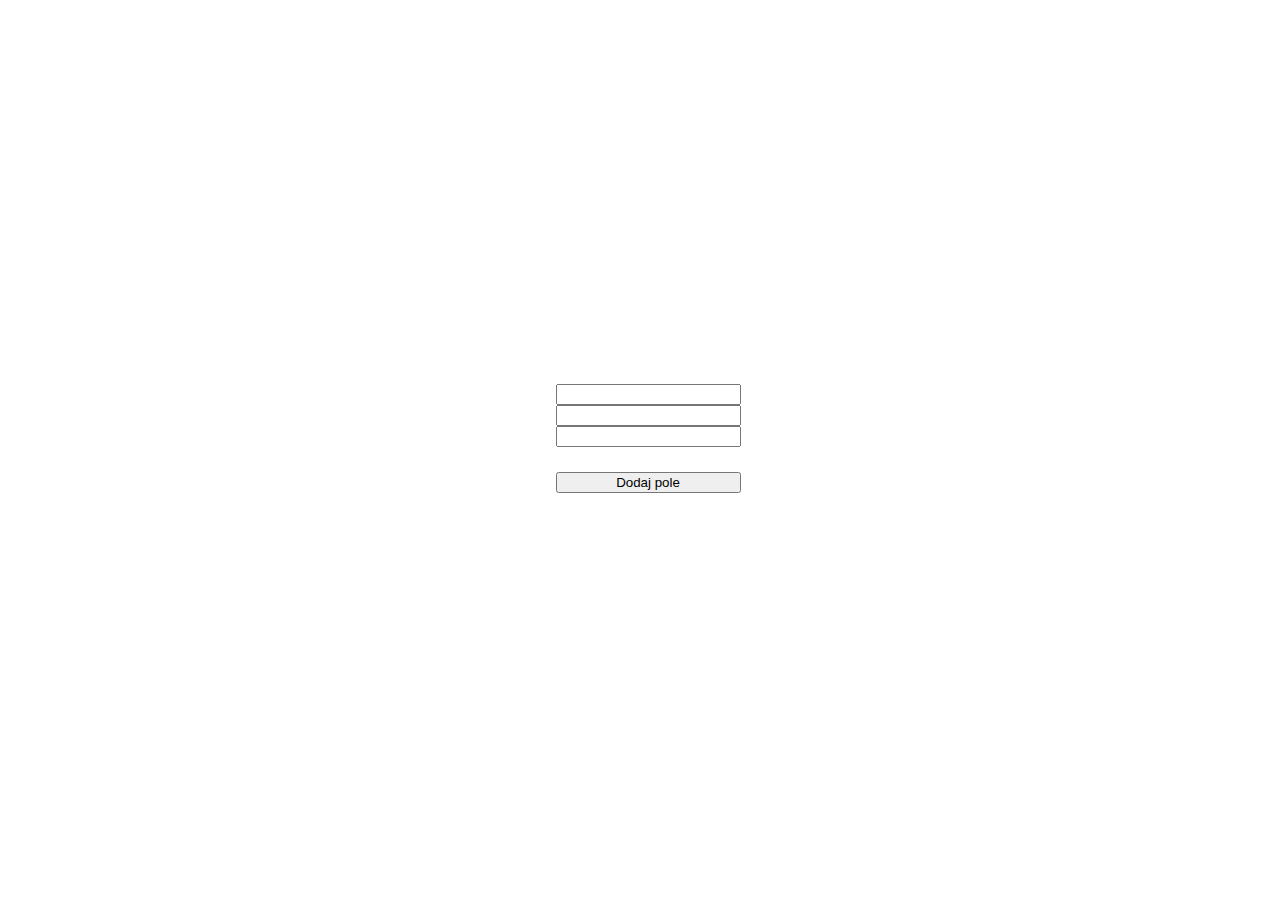
<file: index.html>
<!DOCTYPE html>
<html lang="en">
  <head>
    <meta charset="UTF-8" />
    <meta http-equiv="X-UA-Compatible" content="IE=edge" />
    <meta name="viewport" content="width=device-width, initial-scale=1.0" />
    <title>Document</title>
    <link rel="stylesheet" href="style.css" />
    <script defer src="/app.js" type="text/javascript"></script>
  </head>
  <body>
    <div class="calculator">
      <div id="fields">
        <input type="text" class="numberField" />
        <input type="text" class="numberField" />
        <input type="text" class="numberField" />
        <div class="dynamicInputs">
          <div class="inputs"></div>
        </div>
      </div>
      <button id="add">Dodaj pole</button>

      <span class="result" id="sum"></span>
      <span class="result" id="average"></span>
      <span class="result" id="vmin"></span>
      <span class="result" id="vmax"></span>
    </div>
  </body>
</html>

<!-- OnClick -->
</file>
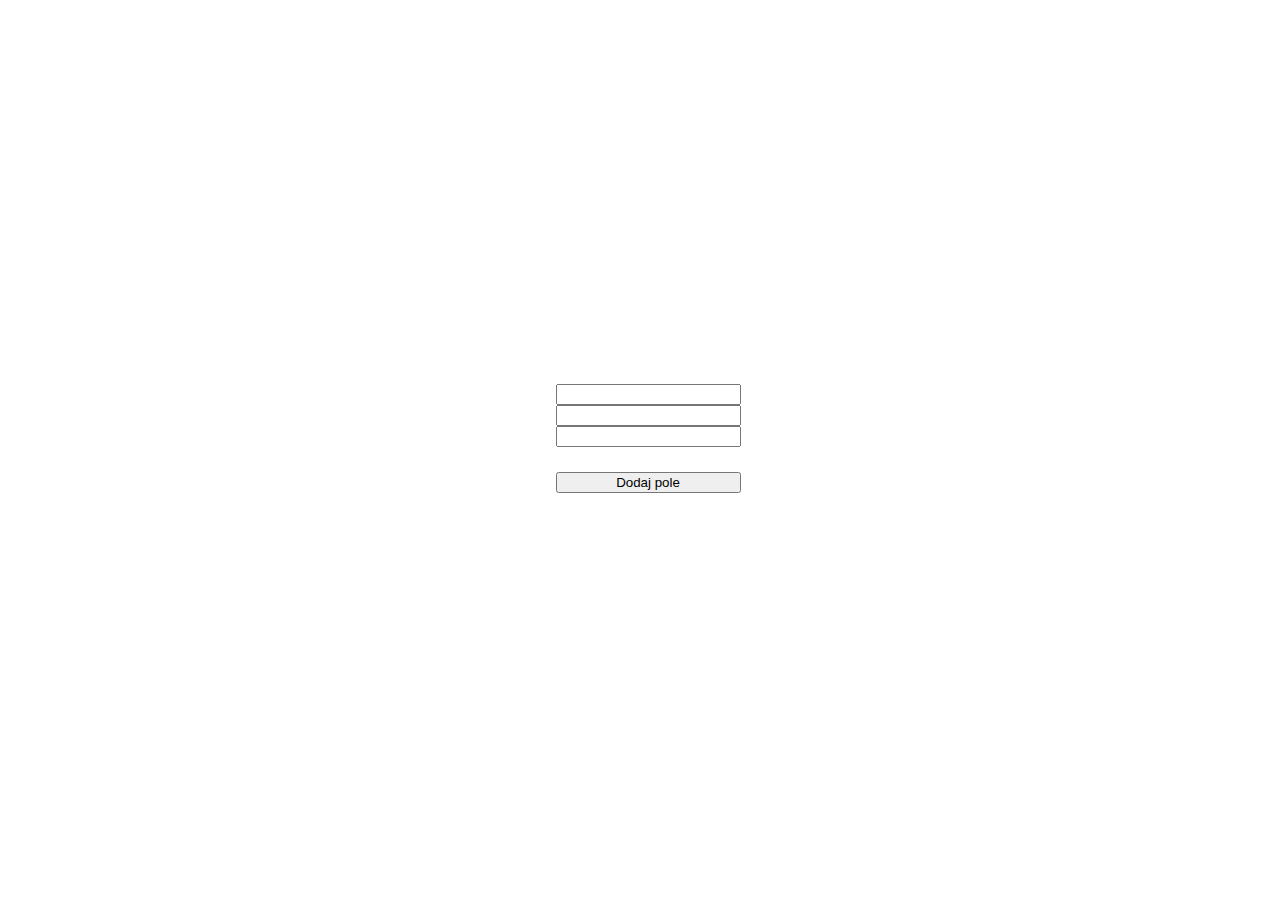
<file: lab-1/index.html>
<!DOCTYPE html>
<html lang="en">
  <head>
    <meta charset="UTF-8" />
    <meta http-equiv="X-UA-Compatible" content="IE=edge" />
    <meta name="viewport" content="width=device-width, initial-scale=1.0" />
    <title>Document</title>
    <link rel="stylesheet" href="/lab-1/style.css" />
    <script defer src="/lab-1/app.js" type="text/javascript"></script>
  </head>
  <body>
    <div class="calculator">
      <div id="fields">
        <input type="text" class="numberField" />
        <input type="text" class="numberField" />
        <input type="text" class="numberField" />
        <div class="dynamicInputs">
          <div class="inputs"></div>
        </div>
      </div>
      <button id="add">Dodaj pole</button>

      <span class="result" id="sum"></span>
      <span class="result" id="average"></span>
      <span class="result" id="vmin"></span>
      <span class="result" id="vmax"></span>
    </div>
  </body>
</html>

<!-- OnClick -->
</file>
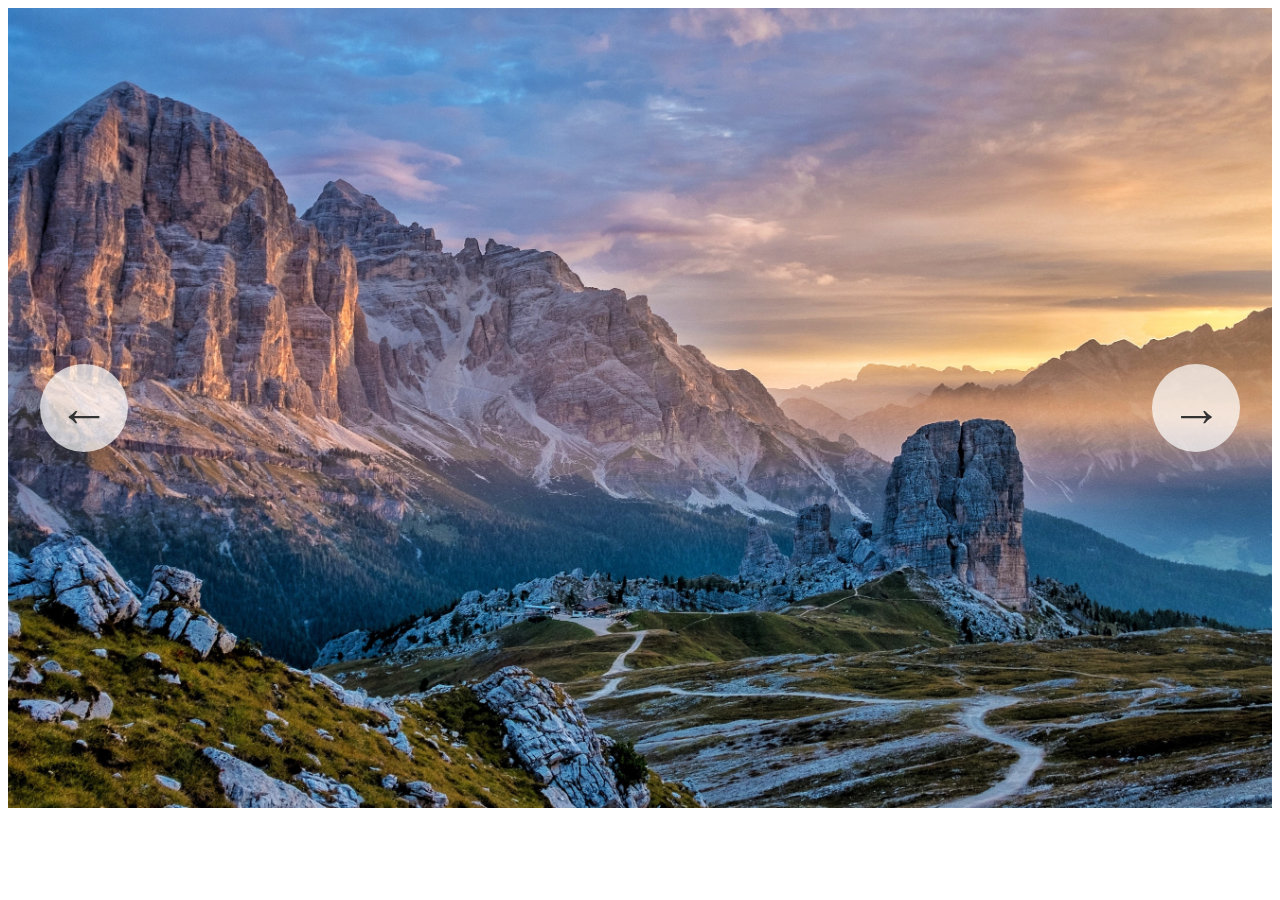
<file: lab-2/index.html>
<!DOCTYPE html>
<html lang="en">
  <head>
    <meta charset="UTF-8" />
    <meta http-equiv="X-UA-Compatible" content="IE=edge" />
    <meta name="viewport" content="width=device-width, initial-scale=1.0" />
    <link rel="stylesheet" href="/lab-2/style.css" />
    <script defer src="/lab-2/main.js"></script>
    <title>Slider</title>
  </head>
  <body>
    <div class="slider">
      <div class="slide"><img src="img/img-1.jpg" alt="Photo 1" /></div>
      <div class="slide"><img src="img/img-2.jpg" alt="Photo 2" /></div>
      <div class="slide"><img src="img/img-3.jpg" alt="Photo 3" /></div>
      <div class="slide"><img src="img/img-4.jpg" alt="Photo 4" /></div>

      <button class="slider__btn slider__btn--left">&larr;</button>
      <button class="slider__btn slider__btn--right">&rarr;</button>

      <div class="dots"></div>
    </div>
  </body>
</html>
</file>
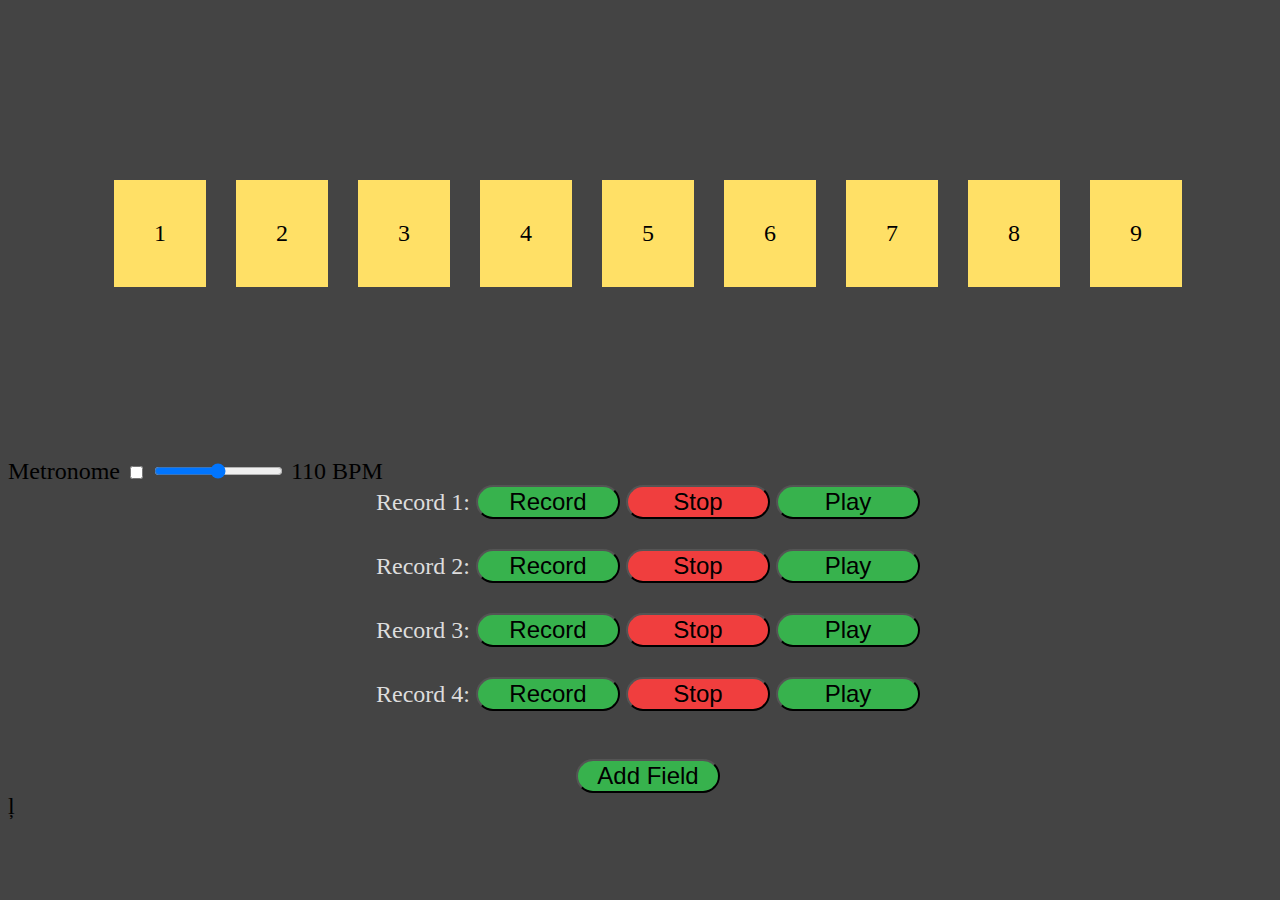
<file: lab-3/index.html>
<!DOCTYPE html>
<html lang="en">
  <head>
    <meta charset="UTF-8" />
    <meta name="viewport" content="width=device-width, initial-scale=1.0" />
    <link rel="stylesheet" href="/lab-3/style.css" />
    <title>Document</title>
  </head>
  <body>
    <div class="sounds">
      <div class="sound">
        <audio src="./sounds/clap.wav" id="s1"></audio>
        1
      </div>
      <div class="sound">
        <audio src="./sounds/boom.wav" id="s2"></audio>
        2
      </div>
      <div class="sound">
        <audio src="./sounds/hihat.wav" id="s3"></audio>
        3
      </div>
      <div class="sound">
        <audio src="./sounds/kick.wav" id="s4"></audio>
        4
      </div>
      <div class="sound">
        <audio src="./sounds/openhat.wav" id="s5"></audio>
        5
      </div>
      <div class="sound">
        <audio src="./sounds/ride.wav" id="s6"></audio>
        6
      </div>
      <div class="sound">
        <audio src="./sounds/snare.wav" id="s7"></audio>
        7
      </div>
      <div class="sound">
        <audio src="./sounds/tom.wav" id="s8"></audio>
        8
      </div>
      <div class="sound">
        <audio src="./sounds/tink.wav" id="s9"></audio>
        9
      </div>
    </div>

    <div class="metronome">
      <label for="metronome">Metronome</label>
      <input type="checkbox" name="metronome" id="metronome-btn" />

      <input
        type="range"
        min="0"
        max="220"
        name="metronome-range"
        id="metronome-range"
      />
      <span id="bpm-number">110 BPM</span>
    </div>

    <div class="records">
      <div class="record">
        <span class="record-text">Record 1:</span>
        <button class="recordBtn btn">Record</button>
        <button class="stopBtn btn">Stop</button>
        <button class="playBtn btn">Play</button>
      </div>
      <div class="record">
        <span class="record-text">Record 2:</span>
        <button class="recordBtn btn">Record</button>
        <button class="stopBtn btn">Stop</button>
        <button class="playBtn btn">Play</button>
      </div>
      <div class="record">
        <span class="record-text">Record 3:</span>
        <button class="recordBtn btn">Record</button>
        <button class="stopBtn btn">Stop</button>
        <button class="playBtn btn">Play</button>
      </div>

      <div class="record">
        <span class="record-text">Record 4:</span>
        <button class="recordBtn btn">Record</button>
        <button class="stopBtn btn">Stop</button>
        <button class="playBtn btn">Play</button>
      </div>
    </div>

    <div class="addFields">
      <button class="addFieldBtn btn" id="addField">Add Field</button>
    </div>
    <script src="/lab-3/drumkit.js"></script>
  </body>
</html>
ļ
</file>
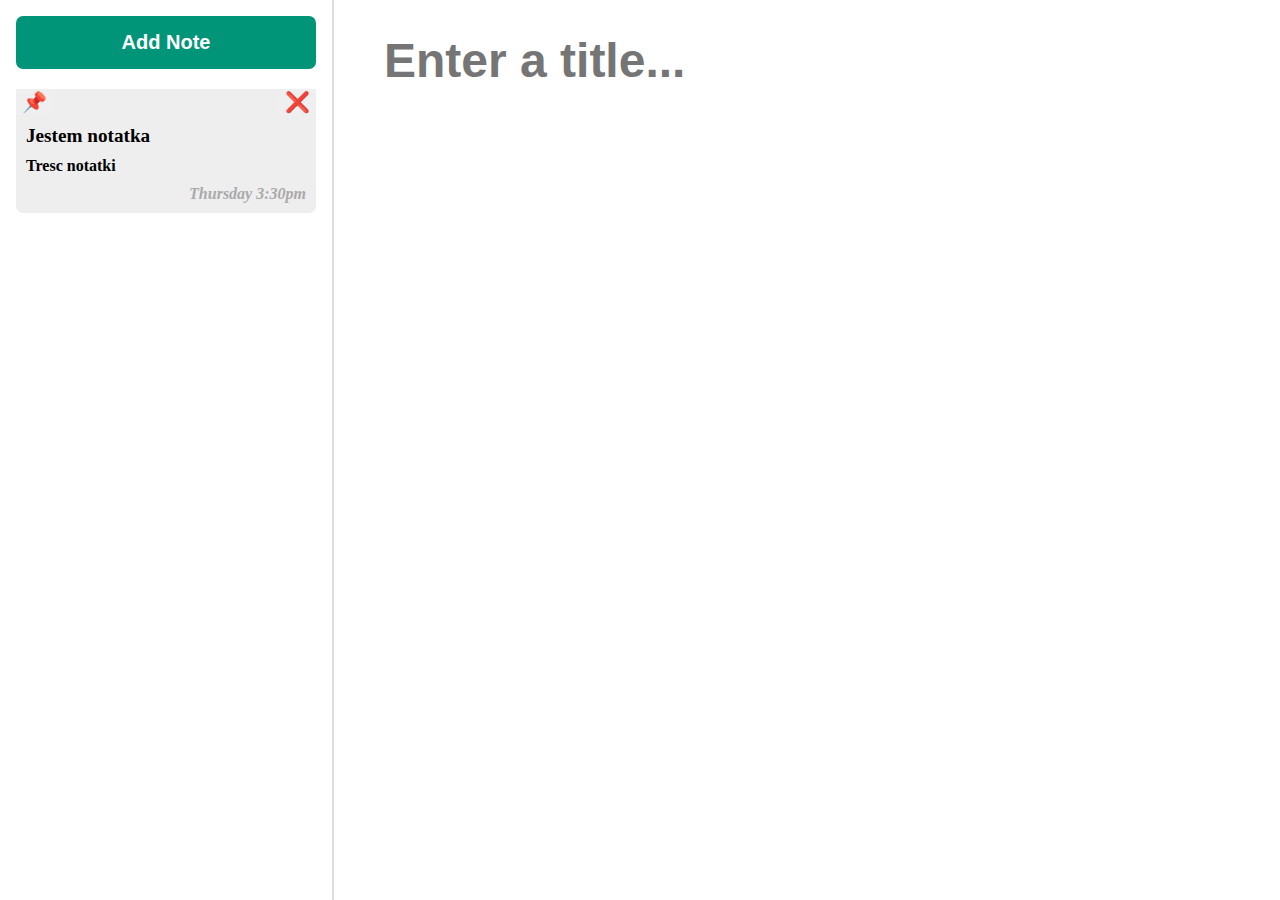
<file: lab-4/index.html>
<!DOCTYPE html>
<html lang="en">
  <head>
    <meta charset="UTF-8" />
    <meta http-equiv="X-UA-Compatible" content="IE=edge" />
    <meta name="viewport" content="width=device-width, initial-scale=1.0" />
    <title>Note keeper</title>
    <link rel="stylesheet" href="/lab-4/style.css" />
    <script defer src="/lab-4/app.js"></script>
  </head>
  <body>
    <div class="notes">
      <div class="sidebar">
        <button class="btn btn-add-note">Add Note</button>
        <div class="notes__list">
          <div class="notes__list--item notes__list-item--selected">
            <div class="note-btns">
              <button class="btn btn-pin-note">📌</button>
              <button class="btn btn-remove-note">❌</button>
            </div>
            <div class="note__small--title">Jestem notatka</div>
            <div class="note__small--content">Tresc notatki</div>
            <div class="note__small--updated">Thursday 3:30pm</div>
          </div>
        </div>
      </div>
      <div class="notes--preview">
        <input type="text" class="note--title" placeholder="Enter a title..." />
        <textarea class="note--content"></textarea>
      </div>
    </div>
  </body>
</html>
</file>
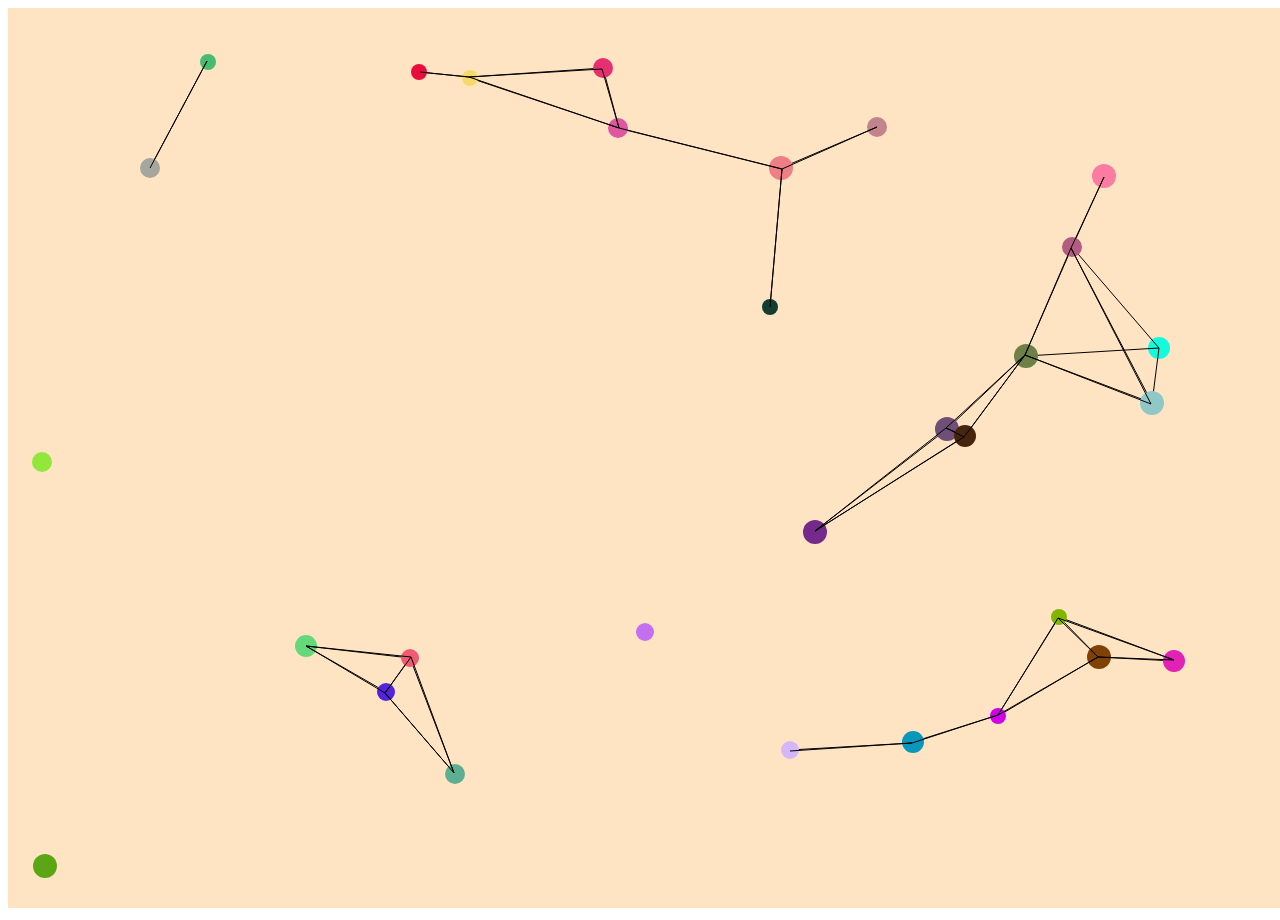
<file: lab-8/index.html>
<!DOCTYPE html>
<html lang="en">
  <head>
    <meta charset="UTF-8" />
    <meta http-equiv="X-UA-Compatible" content="IE=edge" />
    <meta name="viewport" content="width=device-width, initial-scale=1.0" />
    <title>Document</title>
    <script defer src="/lab-8/app.js"></script>
  </head>
  <body>
    <canvas></canvas>
  </body>
</html>
</file>
<file: style.css>
body {
  width: 100vw;
  height: 100vh;
  display: flex;
  align-items: center;
  justify-content: center;
}

.calculator {
  display: flex;
  flex-direction: column;
  gap: 10px;
}
#fields {
  display: flex;
  flex-direction: column;
  width: 100%;
  margin-bottom: 15px;
}

#convert {
  padding: 8px 60px;
}

.dynamicInputs {
  display: flex;
  flex-direction: column;
}
</file>
<file: lab-1/style.css>
body {
  width: 100vw;
  height: 100vh;
  display: flex;
  align-items: center;
  justify-content: center;
}

.calculator {
  display: flex;
  flex-direction: column;
  gap: 10px;
}
#fields {
  display: flex;
  flex-direction: column;
  width: 100%;
  margin-bottom: 15px;
}

#convert {
  padding: 8px 60px;
}

.dynamicInputs {
  display: flex;
  flex-direction: column;
}
</file>
<file: lab-2/style.css>
.slider {
  max-width: 100rem;
  height: 50rem;
  margin: 0 auto;
  position: relative;

  overflow: hidden;
}

.slide {
  position: absolute;
  top: 0;
  width: 100%;
  height: 50rem;

  display: flex;
  align-items: center;
  justify-content: center;

  transition: transform 1s;
}

.slide > img {
  width: 100%;
  height: 100%;
  object-fit: cover;
}

.slider__btn {
  position: absolute;
  top: 50%;
  z-index: 10;

  border: none;
  background: rgba(255, 255, 255, 0.7);
  font-family: inherit;
  color: #333;
  border-radius: 50%;
  height: 5.5rem;
  width: 5.5rem;
  font-size: 3.25rem;
  cursor: pointer;
}

.slider__btn--left {
  left: 6%;
  transform: translate(-50%, -50%);
}

.slider__btn--right {
  right: 6%;
  transform: translate(50%, -50%);
}
</file>
<file: lab-3/style.css>
body {
  font-size: 24px;
  background-color: #444;
}

.sounds {
  display: flex;
  align-items: center;
  justify-content: center;
  width: 100vw;
  height: 50vh;
  gap: 30px;
}
.sound {
  padding: 40px;
  background-color: #ffe066;
  text-align: center;
}

.records {
  width: 100vw;
  display: flex;
  align-items: center;
  flex-direction: column;
  gap: 30px;
}

.addFields {
  width: 100vw;
  display: flex;
  align-items: center;
  justify-content: center;
  margin-top: 3rem;
}

.btn {
  font-size: 24px;
  width: 9rem;
  border-radius: 50px;
}

.recordBtn,
.playBtn,
.addFieldBtn {
  background-color: #37b24d;
}

.stopBtn {
  background-color: #f03e3e;
}

.record-text {
  color: #ddd;
}
</file>
<file: lab-4/style.css>
html,
body {
  height: 100%;
  margin: 0;
}

.notes {
  display: flex;
  height: 100%;
}

.sidebar {
  border-right: 2px solid #ddd;
  flex-shrink: 0;
  overflow-y: auto;
  padding: 1em;
  width: 300px;
}

.btn {
  border: none;
  cursor: pointer;
  font-size: 1.25em;
}
.btn-add-note {
  background-color: #009578;
  border-radius: 7px;
  color: #fff;
  font-weight: bold;
  margin-bottom: 1em;
  padding: 0.75em 0;
  width: 100%;
}

.btn-add-note:hover {
  background-color: #00af8c;
}

.note-btns {
  display: flex;
  justify-content: space-between;
}

.container {
  display: flex;
  justify-content: space-between;
}
.notes__list--item {
  cursor: pointer;
  margin-bottom: 1em;
}

.notes__list-item--selected {
  background-color: #eee;
  border-radius: 7px;
  font-weight: bold;
}

.note__small--title,
.note__small--updated {
  padding: 10px;
}

.note__small--title {
  font-size: 1.2em;
}

.note__small--content {
  padding: 0 10px;
}

.note__small--updated {
  color: #aaa;
  font-style: italic;
  text-align: right;
}

.notes--preview {
  display: flex;
  flex-direction: column;
  padding: 2em 3em;
  flex-grow: 1;
}

.note--title,
.note--content {
  border: none;
  outline: none;
  width: 100%;
}

.note--title {
  font-size: 3em;
  font-weight: bold;
}

.note--content {
  flex-grow: 1;
  font-size: 1.2em;
  line-height: 1.5;
  margin-top: 2em;
  resize: none;
}
</file>
